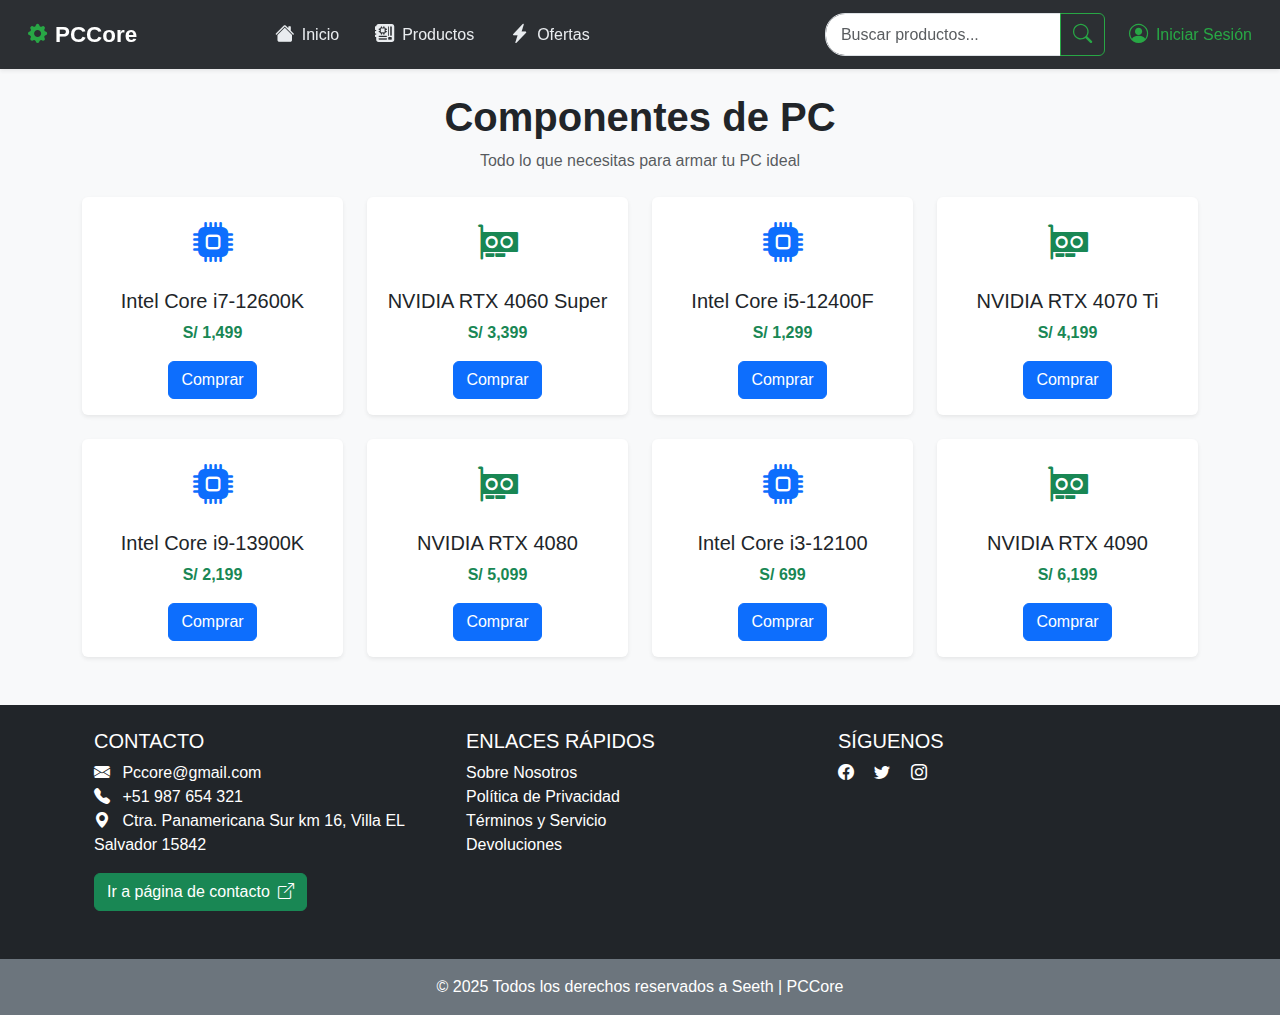
<file: index.html>
<!DOCTYPE html>
<html lang="es">
<head>
  <meta charset="UTF-8" />
  <meta name="viewport" content="width=device-width, initial-scale=1.0" />
  <title>PCCore</title>

  <!-- Bootstrap CSS -->
  <link href="https://cdn.jsdelivr.net/npm/bootstrap@5.3.2/dist/css/bootstrap.min.css" rel="stylesheet">

  <!-- Tus estilos -->
  <link rel="stylesheet" href="styles/styles.css" />

  <!-- Bootstrap Icons (ya los usas) -->
  <link rel="stylesheet" href="https://cdn.jsdelivr.net/npm/bootstrap-icons@1.10.5/font/bootstrap-icons.css" />
</head>

<body>
  <header>
    <nav class="navbar navbar-expand-lg navbar-dark shadow-sm sticky-top">
      <div class="container-fluid">
        <!-- Logo -->
        <a class="navbar-brand d-flex align-items-center text-decoration-none" href="#">
          <i class="bi bi-gear-fill logo-icon me-2" aria-hidden="true"></i>
          <span class="fw-bold logo-text">PCCore</span>
        </a>

        <!-- Botón móvil (hamburguesa) -->
        <button class="navbar-toggler" type="button" data-bs-toggle="collapse"
                data-bs-target="#navbarContent" aria-controls="navbarContent"
                aria-expanded="false" aria-label="Toggle navigation">
          <span class="navbar-toggler-icon"></span>
        </button>

        <!-- Contenido colapsable -->
        <div class="collapse navbar-collapse" id="navbarContent">

          <!-- Menú: centrado en desktop, columna en móvil -->
          <ul class="navbar-nav mx-auto mb-2 mb-lg-0">
            <li class="nav-item">
              <a class="nav-link" href="#"><i class="bi bi-house-fill me-2"></i>Inicio</a>
            </li>
            <li class="nav-item">
              <a class="nav-link" href="pages/productos.html"><i class="bi bi-motherboard-fill me-2"></i>Productos</a>
            </li>
            <li class="nav-item">
              <a class="nav-link" href="pages/contacto.html"><i class="bi bi-lightning-charge-fill me-2"></i>Ofertas</a>
            </li>
          </ul>

          <!-- Búsqueda + sesión alineado a la derecha -->
          <div class="d-flex align-items-center gap-3 ms-lg-auto">
            <!-- Usamos input-group y permitimos que el input crezca (flex) -->
            <form class="d-flex flex-grow-1 justify-content-end me-2" role="search" onsubmit="return false;">
              <div class="input-group search-group">
                <input class="form-control search-input" type="search" placeholder="Buscar productos..." aria-label="Buscar" />
                <button class="btn btn-outline-success" type="submit">
                  <i class="bi bi-search"></i>
                </button>
              </div>
            </form>

            <a href="#" class="login-link align-items-center text-decoration-none">
              <i class="bi bi-person-circle me-2"></i>Iniciar Sesión
            </a>
          </div>
        </div>
      </div>
    </nav>
  </header>

  <main class="container mt-4">

    <!-- Título -->
    <div class="text-center mb-4">
      <h1 class="fw-bold">Componentes de PC</h1>
      <p class="text-muted">Todo lo que necesitas para armar tu PC ideal</p>
    </div>

    <!-- Lista de productos -->
    <div class="row g-4">
      <!-- Producto 1 -->
      <div class="col-md-3 col-sm-6">
        <div class="card h-100 shadow-sm border-0">
          <div class="card-body text-center">
            <i class="bi bi-cpu-fill fs-1 text-primary"></i>
            <h5 class="card-title mt-3">Intel Core i7-12600K</h5>
            <p class="card-text text-success fw-bold">S/ 1,499</p>
            <a href="#" class="btn btn-primary">Comprar</a>
          </div>
        </div>
      </div>

      <!-- Producto 2 -->
      <div class="col-md-3 col-sm-6">
        <div class="card h-100 shadow-sm border-0">
          <div class="card-body text-center">
            <i class="bi bi-gpu-card fs-1 text-success"></i>
            <h5 class="card-title mt-3">NVIDIA RTX 4060 Super</h5>
            <p class="card-text text-success fw-bold">S/ 3,399</p>
            <a href="#" class="btn btn-primary">Comprar</a>
          </div>
        </div>
      </div>

      <!-- Producto 3 -->
      <div class="col-md-3 col-sm-6">
        <div class="card h-100 shadow-sm border-0">
          <div class="card-body text-center">
            <i class="bi bi-cpu-fill fs-1 text-primary"></i>
            <h5 class="card-title mt-3">Intel Core i5-12400F</h5>
            <p class="card-text text-success fw-bold">S/ 1,299</p>
            <a href="#" class="btn btn-primary">Comprar</a>
          </div>
        </div>
      </div>

      <!-- Producto 4 -->
      <div class="col-md-3 col-sm-6">
        <div class="card h-100 shadow-sm border-0">
          <div class="card-body text-center">
            <i class="bi bi-gpu-card fs-1 text-success"></i>
            <h5 class="card-title mt-3">NVIDIA RTX 4070 Ti</h5>
            <p class="card-text text-success fw-bold">S/ 4,199</p>
            <a href="#" class="btn btn-primary">Comprar</a>
          </div>
        </div>
      </div>

      <!-- Producto 5 -->
      <div class="col-md-3 col-sm-6">
        <div class="card h-100 shadow-sm border-0">
          <div class="card-body text-center">
            <i class="bi bi-cpu-fill fs-1 text-primary"></i>
            <h5 class="card-title mt-3">Intel Core i9-13900K</h5>
            <p class="card-text text-success fw-bold">S/ 2,199</p>
            <a href="#" class="btn btn-primary">Comprar</a>
          </div>
        </div>
      </div>

      <!-- Producto 6 -->
      <div class="col-md-3 col-sm-6">
        <div class="card h-100 shadow-sm border-0">
          <div class="card-body text-center">
            <i class="bi bi-gpu-card fs-1 text-success"></i>
            <h5 class="card-title mt-3">NVIDIA RTX 4080</h5>
            <p class="card-text text-success fw-bold">S/ 5,099</p>
            <a href="#" class="btn btn-primary">Comprar</a>
          </div>
        </div>
      </div>

      <!-- Producto 7 -->
      <div class="col-md-3 col-sm-6">
        <div class="card h-100 shadow-sm border-0">
          <div class="card-body text-center">
            <i class="bi bi-cpu-fill fs-1 text-primary"></i>
            <h5 class="card-title mt-3">Intel Core i3-12100</h5>
            <p class="card-text text-success fw-bold">S/ 699</p>
            <a href="#" class="btn btn-primary">Comprar</a>
          </div>
        </div>
      </div>

      <!-- Producto 8 -->
      <div class="col-md-3 col-sm-6">
        <div class="card h-100 shadow-sm border-0">
          <div class="card-body text-center">
            <i class="bi bi-gpu-card fs-1 text-success"></i>
            <h5 class="card-title mt-3">NVIDIA RTX 4090</h5>
            <p class="card-text text-success fw-bold">S/ 6,199</p>
            <a href="#" class="btn btn-primary">Comprar</a>
          </div>
        </div>
      </div>
    </div>
  </main>
    <!-- Parte del footer -->
    <footer class="bg-dark text-white text-center text-lg-start mt-5">
      <div class="container p-4">
        <div class="row">
         <!-- C parte numero 1 -->
<div class="col-lg-4 col-md-6 mb-4">
  <h5 class="text-uppercase">Contacto</h5>
  <ul class="list-unstyled mb-3">
    <li>
      <i class="bi bi-envelope-fill me-2"></i>
      Pccore@gmail.com
    </li>
    <li>
      <i class="bi bi-telephone-fill me-2"></i>
      +51 987 654 321
    </li>
    <li>
      <i class="bi bi-geo-alt-fill me-2"></i>
      Ctra. Panamericana Sur km 16, Villa EL Salvador 15842
    </li>
  </ul>
  <a href="#" class="btn btn-success" target="_blank">
    Ir a página de contacto <i class="bi bi-box-arrow-up-right ms-1"></i>
  </a>
</div>
     <!-- C parte numero 2 -->
<div class="col-lg-4 col-md-6 mb-4">
  <h5 class="text-uppercase">Enlaces rápidos</h5>
  <ul class="list-unstyled">
    <li>
      <a href="https://concepto.de/historia-de-la-computadora/" target="_blank" class="text-white text-decoration-none">
        Sobre Nosotros
      </a>
    </li>
    <li>
      <a href="#" class="text-white text-decoration-none">
        Política de Privacidad
      </a>
    </li>
    <li>
      <a href="#" class="text-white text-decoration-none">
        Términos y Servicio
      </a>
    </li>
    <li>
      <a href="#" class="text-white text-decoration-none">
        Devoluciones
      </a>
    </li>
  </ul>
</div>

          <!-- C parte numero 3 -->
          <div class="col-lg-4 col-md-12 mb-4">
            <h5 class="text-uppercase">Síguenos</h5>
            <a href="https://www.facebook.com/share/g/19KmqNSYr2/" target="_blank" class="text-white me-3 text-decoration-none">
              <i class="bi bi-facebook"></i>
            </a>
            <a href="https://x.com/elonmusk" target="_blank" class="text-white me-3 text-decoration-none">
              <i class="bi bi-twitter"></i>
            </a>
            <a href="https://www.instagram.com/cristiano/" target="_blank" class="text-white text-decoration-none">
              <i class="bi bi-instagram"></i>
            </a>
          </div>
        </div>
      </div>

      <!--DerechazosparaFernanzzz -->
      <div class="text-center p-3 bg-secondary text-white">
        © 2025 Todos los derechos reservados a Seeth | PCCore
      </div>
    </footer>
  <script src="https://cdn.jsdelivr.net/npm/bootstrap@5.3.2/dist/js/bootstrap.bundle.min.js"></script>
  <script>
    // Easter egg para los verdaderos OldSkulls
    const logoText = document.querySelector('.logo-text');
    let clickCount = 0;
    logoText.addEventListener('click', function() {
      clickCount++;
      if (clickCount === 10) {
        logoText.textContent = 'FernanxDalas';
      }
    });
  </script>
</body>
</html>
</file>
<file: styles/styles.css>
/* Layout base */
body {
  margin: 0;
  font-family: 'Segoe UI', Tahoma, Geneva, Verdana, sans-serif;
  background-color: #f8f9fa;
}

/* Navbar */
.navbar {
  background-color: #2c2f33; /* gris oscuro */
  padding: 0.8rem 1rem;
}

.navbar i {
  font-size: 1.2rem;
}

/* Logo */
.logo-icon {
  font-size: 1.6rem;
  color: #28a745; /* verde */
}

/* Aseguramos que el texto del logo use el color que definiste y no esté subrayado */
.logo-text {
  font-size: 1.4rem;
  color: #ffffff;
  text-decoration: none;
}

/* Evitar subrayado en la marca/enlaces del navbar (foco / visited etc.) */
.navbar-brand,
.navbar-brand:focus,
.navbar-brand:hover,
.nav-link,
.nav-link:focus,
.nav-link:hover {
  text-decoration: none !important;
  outline: none;
}

/* Reset a la lista para quitar bullets y padding (important para eliminar puntos negros) */
ul.navbar-nav {
  list-style: none;
  margin: 0;
  padding-left: 0;
}

/* Bootstrap usa columna en móvil; aquí forzamos fila SOLO en >= lg
   (coincide con navbar-expand-lg) */
@media (min-width: 992px) {
  ul.navbar-nav {
    display: flex;
    flex-direction: row;
    align-items: center;
    gap: 1.25rem; /* espacio entre items */
  }
}

/* Estilo de los nav links */
.nav-link {
  font-weight: 500;
  color: #e9ecef;
  display: inline-flex;
  align-items: center;
  padding: .3rem .4rem;
}

.nav-link:hover {
  color: #28a745; /* verde acento */
}

/* Búsqueda */
.form-control {
  border-radius: 20px;
  padding-left: 15px;
}

.btn-outline-success {
  border-color: #28a745;
  color: #28a745;
}

.btn-outline-success:hover {
  background-color: #28a745;
  color: white;
}

/* Iniciar sesión */
.login-link {
  color: #28a745;
  font-weight: 500;
  text-decoration: none;
}

.login-link:hover {
  color: #1e7e34;
}

/* Sticky */
.sticky-top {
  position: sticky;
  top: 0;
  z-index: 1020;
}
</file>
